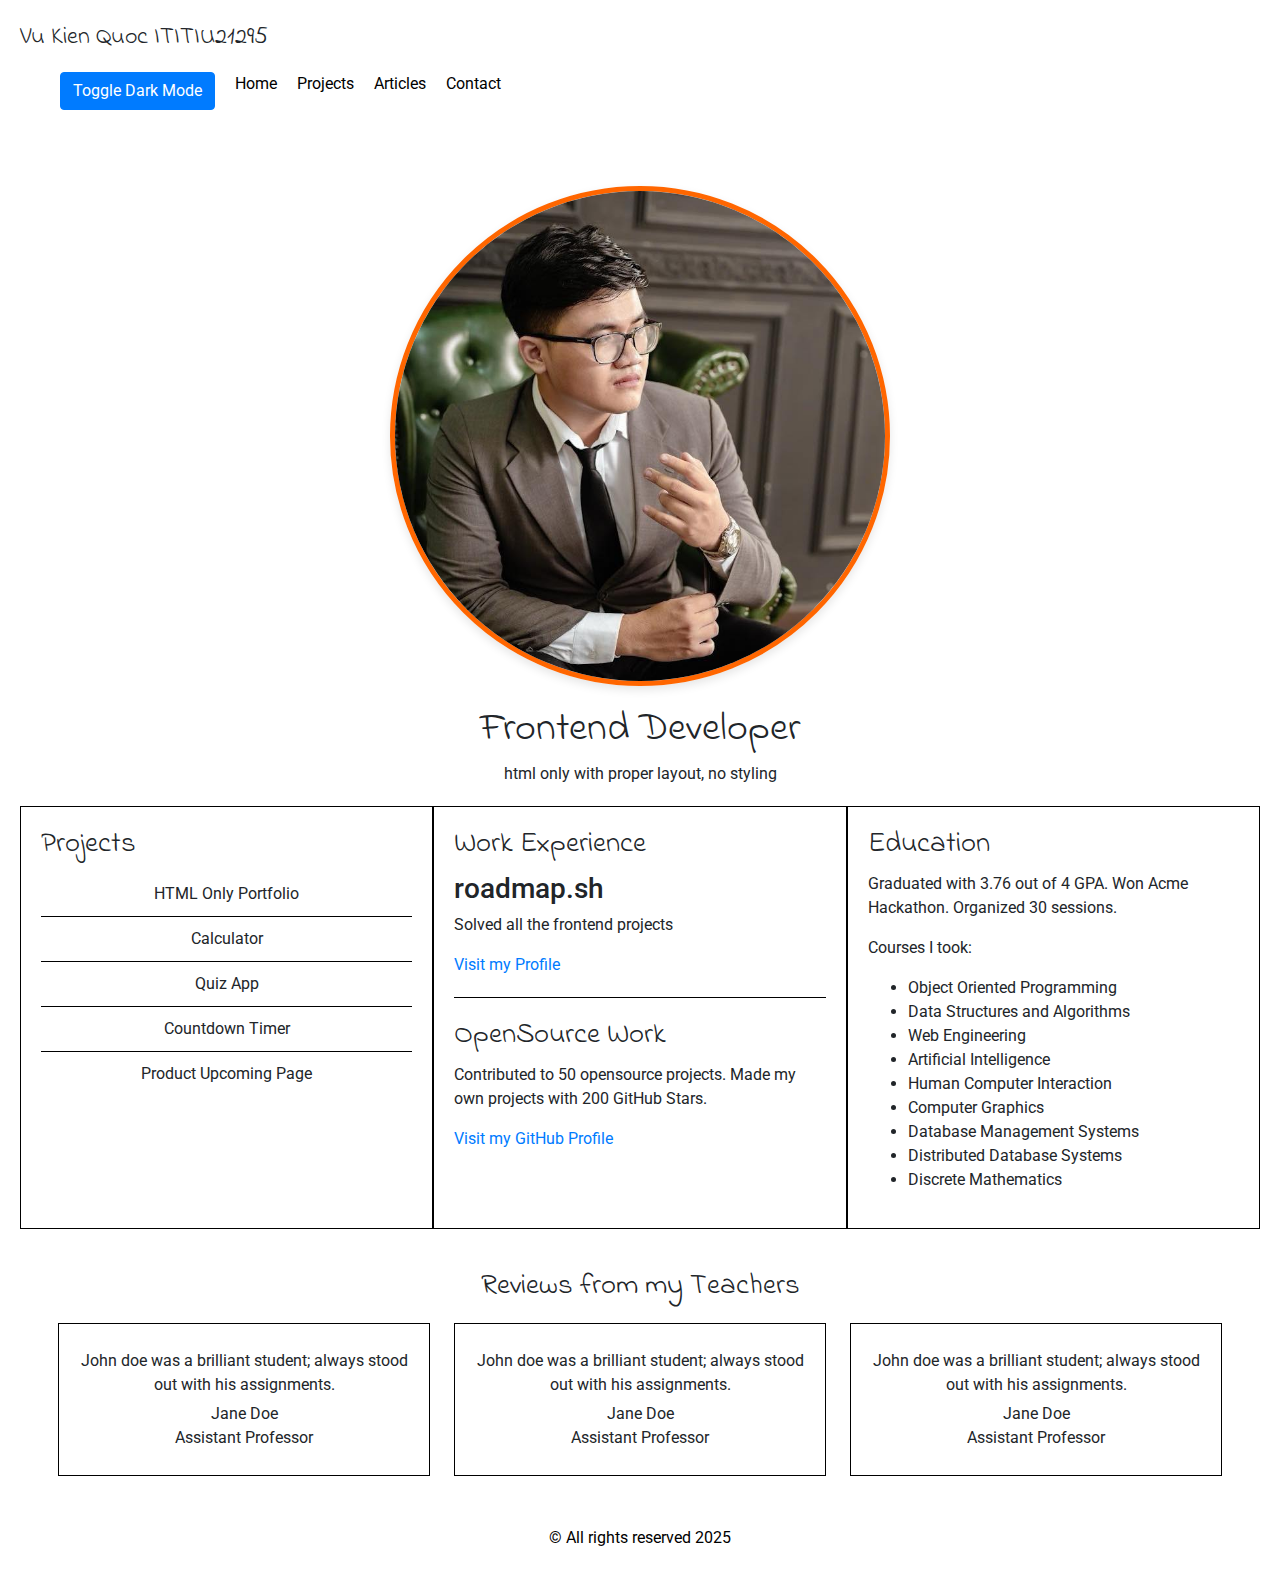
<file: index.html>
<!DOCTYPE html>
<html lang="en">
<head>
    <meta charset="UTF-8">
    <meta name="viewport" content="width=device-width, initial-scale=1.0">
    <meta http-equiv="X-UA-Compatible" content="ie=edge">
    <title>Frontend Developer Portfolio</title>
    <link rel="stylesheet" href="styles.css">
    <link href="https://stackpath.bootstrapcdn.com/bootstrap/4.3.1/css/bootstrap.min.css" rel="stylesheet">
    <link href="https://fonts.googleapis.com/css2?family=Roboto:wght@400;700&family=Indie+Flower&display=swap" rel="stylesheet">
</head>
<body>
    <header>
        <div class="logo">
            <p>Vu Kien Quoc ITITIU21295</p>
        </div>
        <nav>
            <ul>
                <button class="btn btn-primary toggle-theme">Toggle Dark Mode</button>
                <li><a href="index.html">Home</a></li>
                <li><a href="#">Projects</a></li>
                <li><a href="#">Articles</a></li>
                <li><a href="contact.html">Contact</a></li>

            </ul>
        </nav>
    </header>

    <main>
        <section class="image-section">
            <img src="me.jpg" alt="Your Image Description">
        </section>

        <section class="intro">
            <h1>Frontend Developer</h1>
            <p>html only with proper layout, no styling</p>
        </section>

        <section class="content">
            <div class="projects section-box">
                <h2 class="section-title">Projects</h2>
                <ul>
                    <li>HTML Only Portfolio</li>
                    <li>Calculator</li>
                    <li>Quiz App</li>
                    <li>Countdown Timer</li>
                    <li>Product Upcoming Page</li>
                </ul>
            </div>

            <div class="work-experience section-box">
                <h2 class="section-title">Work Experience</h2>
                <div>
                    <h3>roadmap.sh</h3>
                    <p>Solved all the frontend projects</p>
                    <a href="#">Visit my Profile</a>
                </div>
                <div>
                    <h3 class="section-title">OpenSource Work</h3>
                    <p>Contributed to 50 opensource projects. Made my own projects with 200 GitHub Stars.</p>
                    <a href="#">Visit my GitHub Profile</a>
                </div>
            </div>

            <div class="education section-box">
                <h2 class="section-title">Education</h2>
                <p>Graduated with 3.76 out of 4 GPA. Won Acme Hackathon. Organized 30 sessions.</p>
                <p>Courses I took:</p>
                <ul>
                    <li>Object Oriented Programming</li>
                    <li>Data Structures and Algorithms</li>
                    <li>Web Engineering</li>
                    <li>Artificial Intelligence</li>
                    <li>Human Computer Interaction</li>
                    <li>Computer Graphics</li>
                    <li>Database Management Systems</li>
                    <li>Distributed Database Systems</li>
                    <li>Discrete Mathematics</li>
                </ul>
            </div>
        </section>

        <section class="reviews">
            <h2 class="section-title">Reviews from my Teachers</h2>
            <div class="review-card">
                <p>John doe was a brilliant student; always stood out with his assignments.</p>
                <p>Jane Doe<br>Assistant Professor</p>
            </div>
            <div class="review-card">
                <p>John doe was a brilliant student; always stood out with his assignments.</p>
                <p>Jane Doe<br>Assistant Professor</p>
            </div>
            <div class="review-card">
                <p>John doe was a brilliant student; always stood out with his assignments.</p>
                <p>Jane Doe<br>Assistant Professor</p>
            </div>
        </section>
    </main>

    <footer>
        <p>&copy; All rights reserved 2025</p>
    </footer>
</body>
</html>
</file>
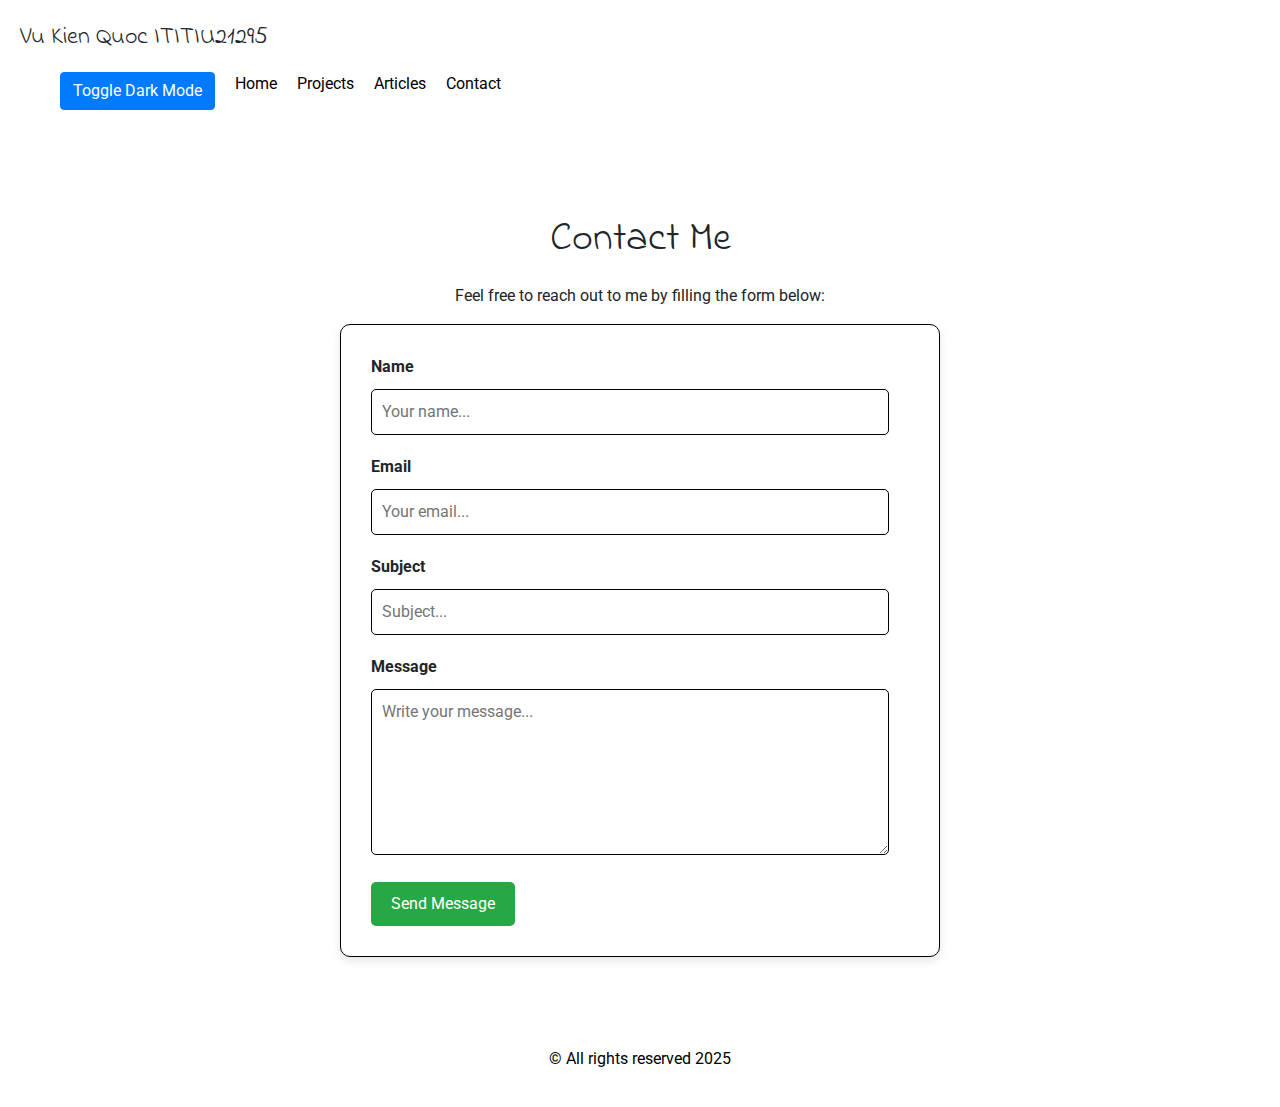
<file: contact.html>
<!DOCTYPE html>
<html lang="en">
<head>
    <meta charset="UTF-8">
    <meta name="viewport" content="width=device-width, initial-scale=1.0">
    <meta http-equiv="X-UA-Compatible" content="ie=edge">
    <title>Contact Me</title>
    <link rel="stylesheet" href="styles.css">
    <link href="https://stackpath.bootstrapcdn.com/bootstrap/4.3.1/css/bootstrap.min.css" rel="stylesheet">
    <link href="https://fonts.googleapis.com/css2?family=Roboto:wght@400;700&family=Indie+Flower&display=swap" rel="stylesheet">
</head>
<body>
    <header>
        <div class="logo">
            <p>Vu Kien Quoc ITITIU21295</p>
        </div>
        <nav>
            <ul>
                <button class="btn btn-primary toggle-theme">Toggle Dark Mode</button>
                <li><a href="index.html">Home</a></li>
                <li><a href="projects.html">Projects</a></li>
                <li><a href="articles.html">Articles</a></li>
                <li><a href="contact.html">Contact</a></li>
            </ul>
        </nav>
    </header>

    <main>
        <section class="contact-form-section">
            <h1>Contact Me</h1>
            <p>Feel free to reach out to me by filling the form below:</p>

            <form action="#" method="POST" class="contact-form">
                <label for="name">Name</label>
                <input type="text" id="name" name="name" placeholder="Your name..." required>

                <label for="email">Email</label>
                <input type="email" id="email" name="email" placeholder="Your email..." required>

                <label for="subject">Subject</label>
                <input type="text" id="subject" name="subject" placeholder="Subject..." required>

                <label for="message">Message</label>
                <textarea id="message" name="message" placeholder="Write your message..." rows="6" required></textarea>

                <button type="submit">Send Message</button>
            </form>
        </section>
    </main>

    <footer>
        <p>&copy; All rights reserved 2025</p>
    </footer>
</body>
</html>
</file>
<file: styles.css>
/* CSS Variables for Light and Dark Mode */
:root {
    --background-color: #fff;
    --text-color: #000;
    --border-color: #000;
}

[data-theme="dark"] {
    --background-color: #121212;
    --text-color: #ffffff;
    --border-color: #ffffff;
}

/* Global Styling */
body {
    background-color: var(--background-color);
    color: var(--text-color);
    font-family: 'Roboto', sans-serif;
    margin: 0;
    padding: 0;
    box-sizing: border-box;
    line-height: 1.6;
}

header {
    display: flex;
    justify-content: space-between;
    align-items: center;
    padding: 20px;
}

.logo p {
    font-family: 'Indie Flower', cursive;
    font-size: 1.5em;
}

nav ul {
    display: flex;
    list-style-type: none;
}

nav ul li {
    margin-left: 20px;
}

nav ul li a {
    text-decoration: none;
    color: var(--text-color);
}

nav ul li a:hover {
    color: #ff6600;
}

/* Theme toggle button styling */
.theme-toggle {
    background-color: #28a745;
    color: #fff;
    border: none;
    padding: 10px 15px;
    border-radius: 5px;
    cursor: pointer;
    font-size: 1em;
}

.theme-toggle:hover {
    background-color: #218838;
}

/* Main Section Styling */
main {
    padding: 20px;
}

.intro {
    text-align: center;
    margin-bottom: 20px;
}

.intro h1 {
    font-size: 2.5em;
    font-family: 'Indie Flower', cursive;
}

.image-section {
    text-align: center;
    margin: 20px 0;
}

.image-section img {
    width: 500px;
    height: 500px;
    border-radius: 50%;
    border: 5px solid #ff6600;
    box-shadow: 0px 4px 10px rgba(0, 0, 0, 0.1);
}

.content {
    display: flex;
    justify-content: space-between;
    margin-bottom: 40px;
}

.section-box {
    flex-basis: 33.33%;
    padding: 20px;
    border: 1px solid var(--border-color);
    background-color: var(--background-color);
    box-sizing: border-box;
}

h2.section-title, h3.section-title {
    font-family: 'Indie Flower', cursive;
    font-size: 1.8em;
    margin-bottom: 10px;
}

/* Projects Section */
.projects ul {
    list-style-type: none;
    padding: 0;
    margin: 0;
}

.projects ul li {
    border-bottom: 1px solid var(--border-color);
    padding: 10px;
    text-align: center;
}

.projects ul li:last-child {
    border-bottom: none;
}

/* Work Experience Section */
.work-experience div {
    margin-bottom: 20px;
    padding-bottom: 20px;
    border-bottom: 1px solid var(--border-color);
}

.work-experience div:last-child {
    border-bottom: none;
}

/* Reviews Section */
.reviews {
    text-align: center;
}

.review-card {
    display: inline-block;
    width: 30%;
    padding: 20px;
    border: 1px solid var(--border-color);
    margin: 10px;
    background-color: var(--background-color);
}

.review-card p {
    margin: 5px 0;
}

/* Footer Styling */
footer {
    background-color: var(--background-color);
    color: var(--text-color);
    padding: 20px;
    text-align: center;
}

/* Contact Form Section */
.contact-form-section {
    padding: 50px;
    text-align: center;
    background-color: var(--background-color);
}

.contact-form-section h1 {
    font-size: 2.5em;
    font-family: 'Indie Flower', cursive;
    margin-bottom: 20px;
}

.contact-form {
    display: inline-block;
    width: 100%;
    max-width: 600px;
    padding: 30px;
    border: 1px solid var(--border-color);
    background-color: var(--background-color);
    border-radius: 10px;
    box-shadow: 0px 4px 10px rgba(0, 0, 0, 0.1);
    text-align: left;
}

.contact-form label {
    display: block;
    margin-bottom: 10px;
    font-family: 'Roboto', sans-serif;
    font-weight: bold;
}

.contact-form input,
.contact-form textarea {
    width: calc(100% - 20px);
    padding: 10px;
    margin-bottom: 20px;
    border: 1px solid var(--border-color);
    border-radius: 5px;
    font-size: 1em;
}

.contact-form button {
    padding: 10px 20px;
    font-size: 1em;
    background-color: #28a745;
    color: #fff;
    border: none;
    border-radius: 5px;
    cursor: pointer;
}

.contact-form button:hover {
    background-color: #218838;
}

/* Responsive Design */
@media (max-width: 768px) {
    .content {
        flex-direction: column;
    }

    .section-box {
        flex-basis: 100%;
    }

    .review-card {
        width: 90%;
    }
}
</file>
